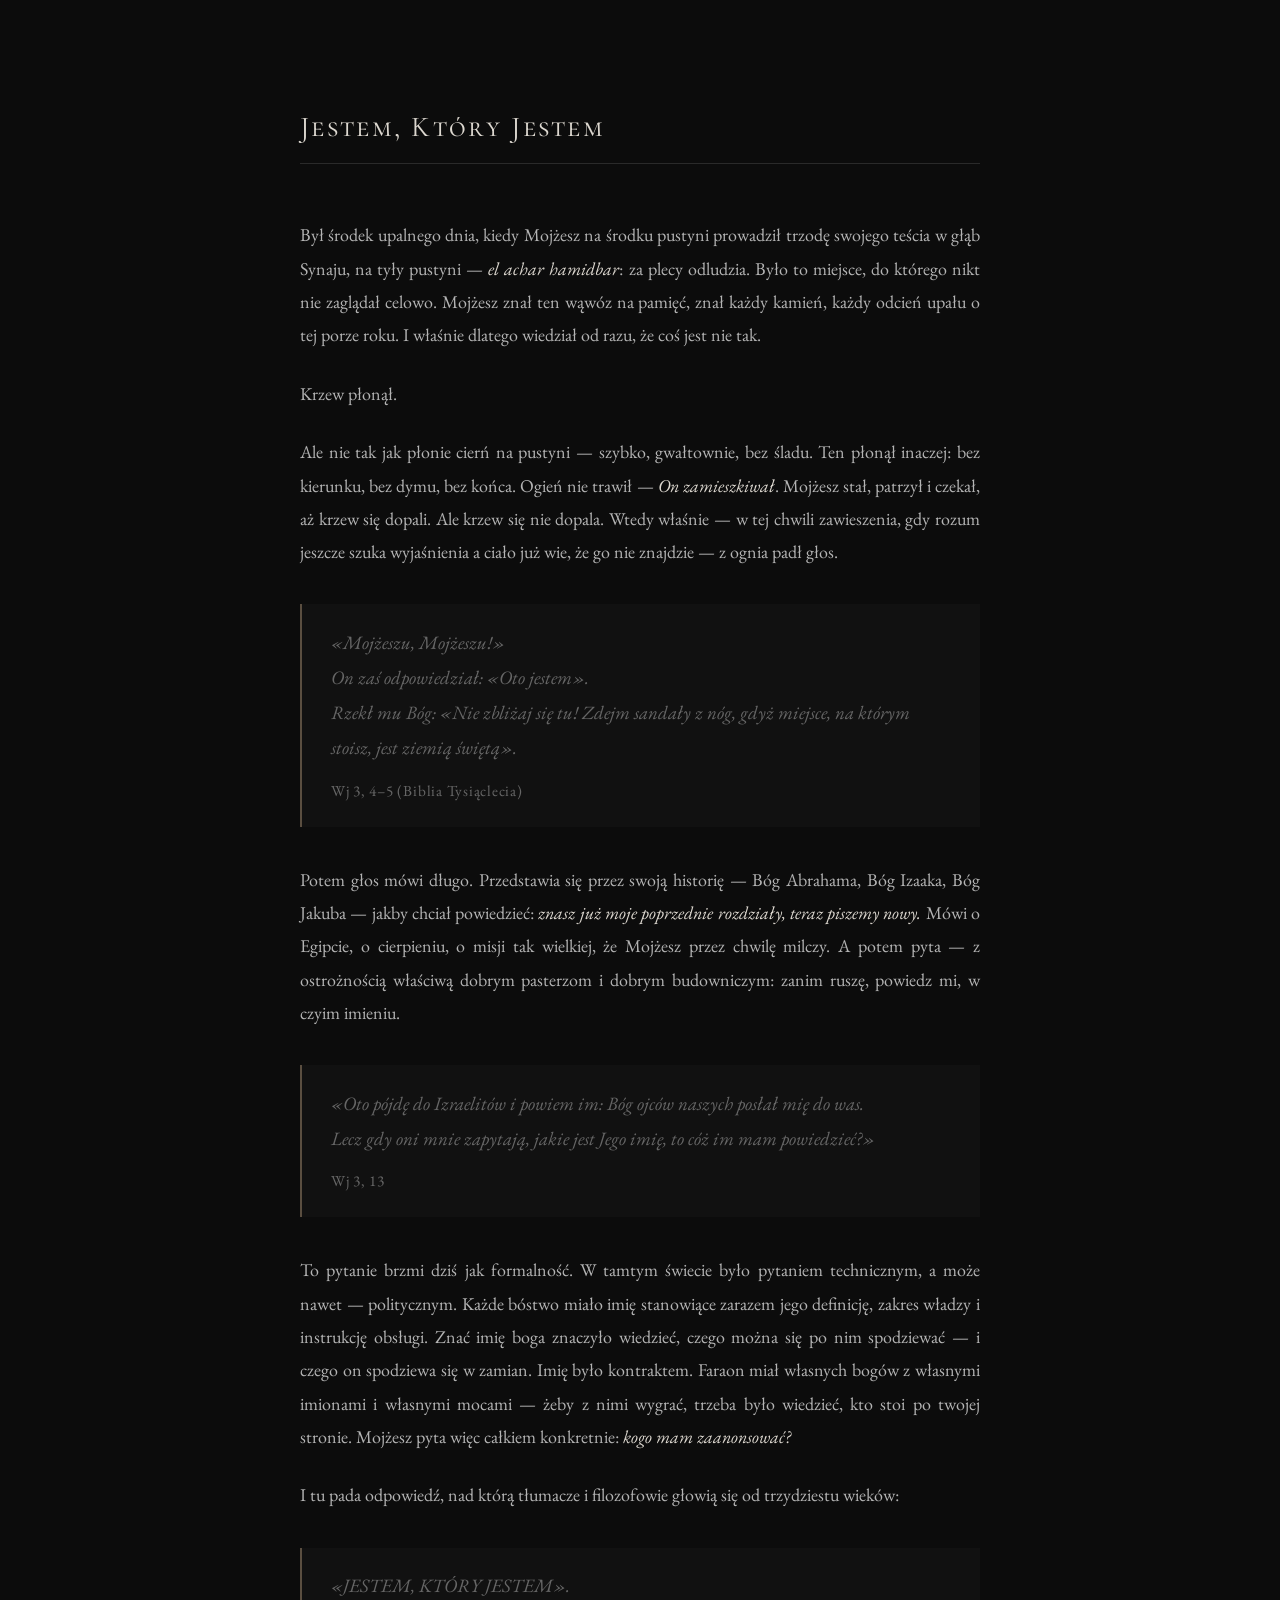
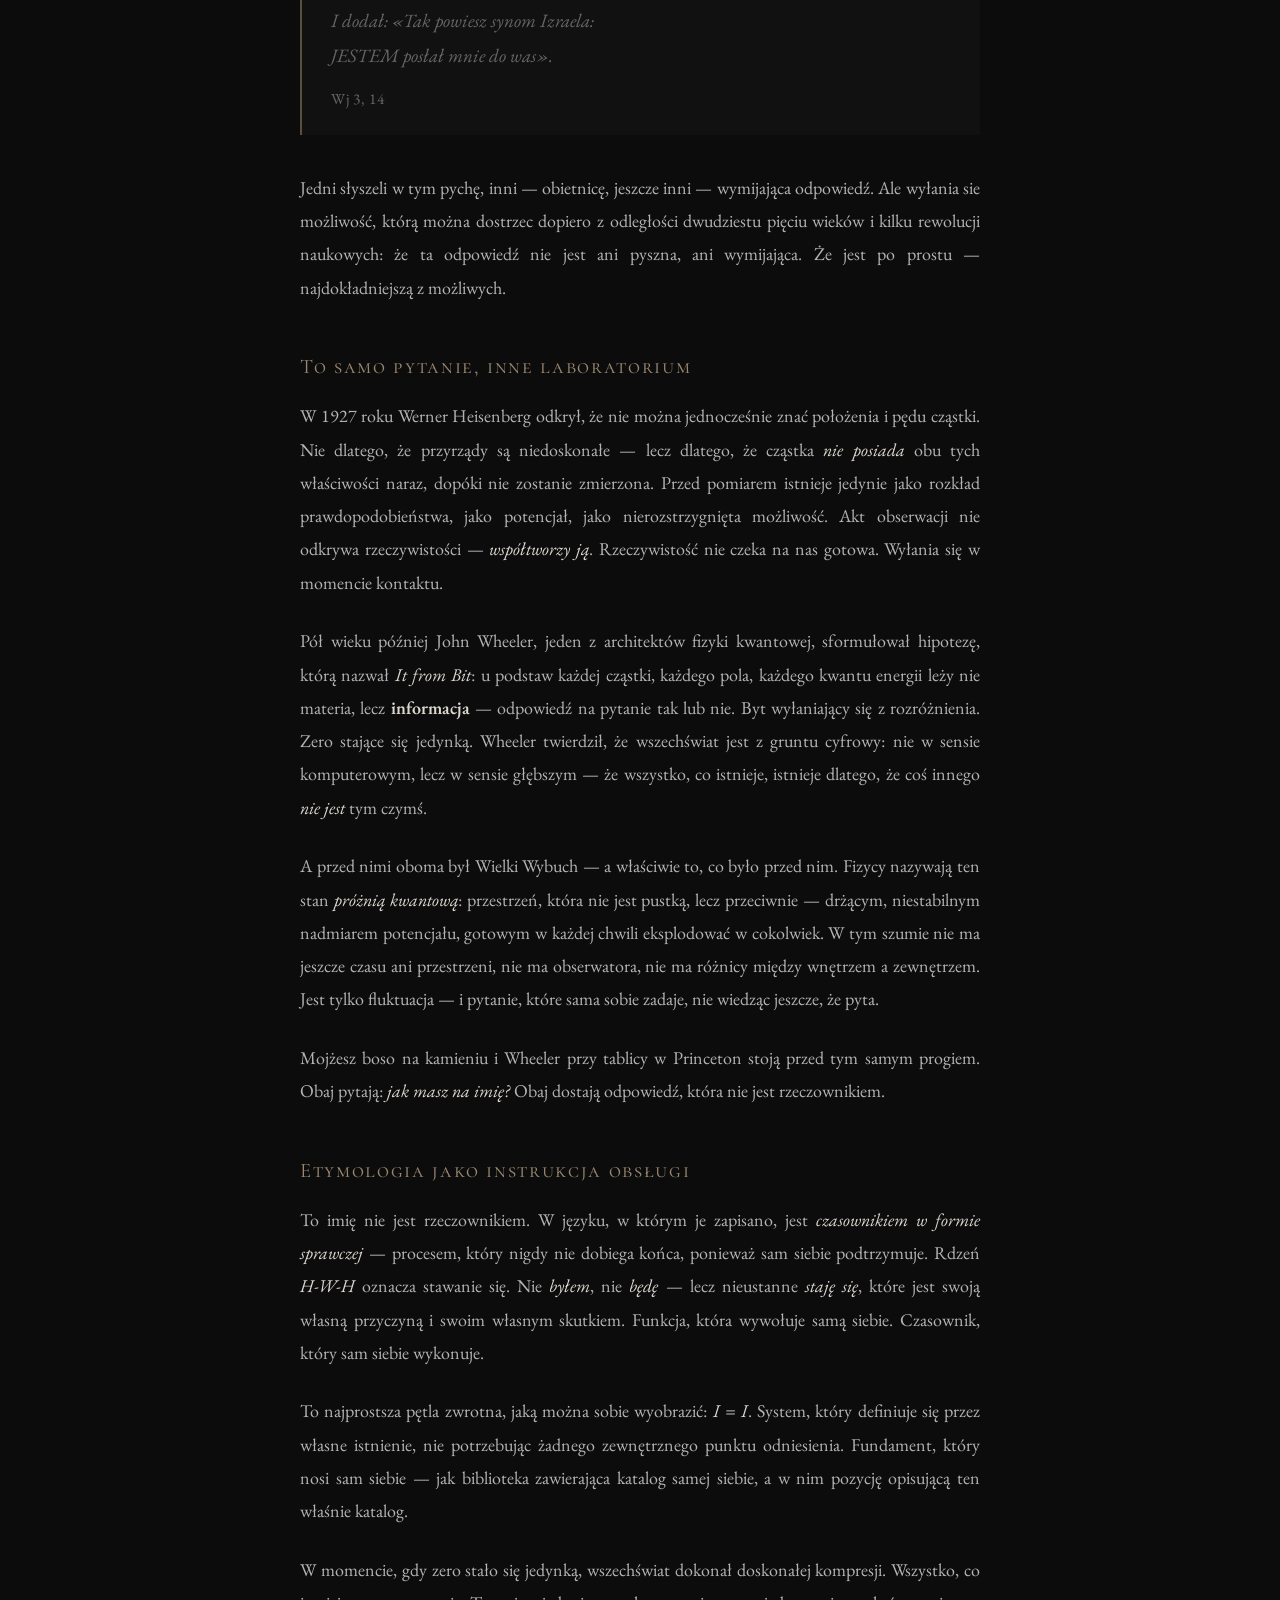
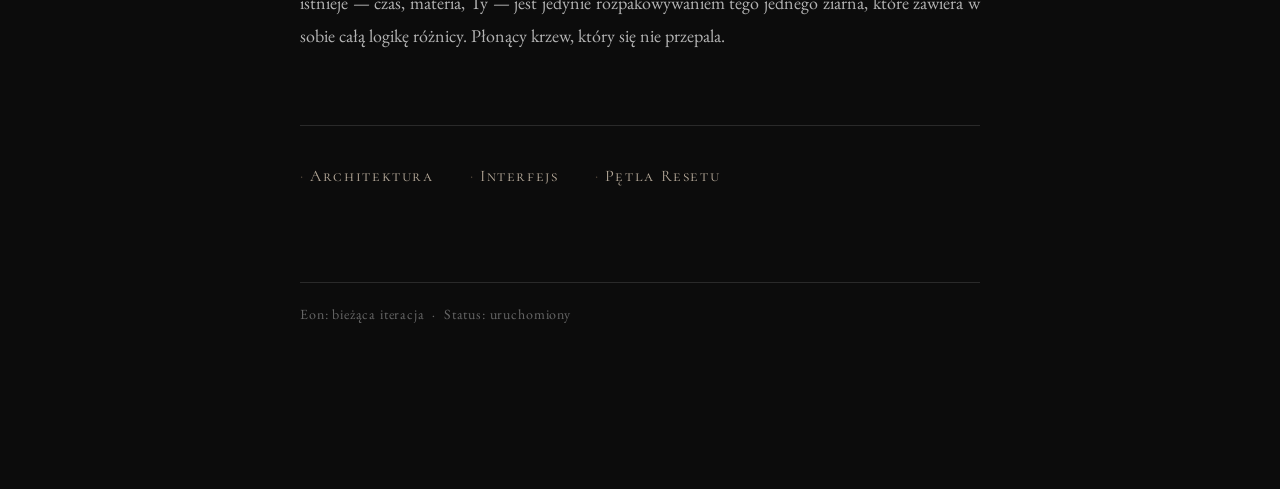
<file: index.html>
<!DOCTYPE html>
<html lang="pl">
<head>
    <meta charset="UTF-8">
    <meta name="viewport" content="width=device-width, initial-scale=1.0">
    <title>JHWH — Rdzeń</title>
    <link rel="stylesheet" href="style.css">
</head>
<body>
<div class="page">

    <h1>Jestem, Który Jestem</h1>

    <p>
        Był środek upalnego dnia, kiedy Mojżesz na środku pustyni prowadził trzodę swojego teścia
        w głąb Synaju, na tyły pustyni — <em>el achar hamidbar</em>: za plecy odludzia. 
        Było to miejsce, do którego nikt nie zaglądał celowo.
        Mojżesz znał ten wąwóz na pamięć, znał każdy kamień, każdy odcień upału
        o tej porze roku. I właśnie dlatego wiedział od razu, że coś jest nie tak.
    </p>

    <p>
        Krzew płonął.
    </p>

    <p>
        Ale nie tak jak płonie cierń na pustyni — szybko, gwałtownie, bez śladu.
        Ten płonął inaczej: bez kierunku, bez dymu, bez końca.
        Ogień nie trawił — <em>On zamieszkiwał</em>. Mojżesz stał, patrzył
        i czekał, aż krzew się dopali. Ale krzew się nie dopala.
        Wtedy właśnie — w tej chwili zawieszenia, gdy rozum
        jeszcze szuka wyjaśnienia a ciało już wie, że go nie znajdzie —
        z ognia padł głos.
    </p>

   <blockquote>
        «Mojżeszu, Mojżeszu!»<br>
        On zaś odpowiedział: «Oto jestem».<br>
        Rzekł mu Bóg: «Nie zbliżaj się tu! Zdejm sandały z nóg,
        gdyż miejsce, na którym stoisz, jest ziemią świętą».
        <cite>Wj 3, 4–5 (Biblia Tysiąclecia)</cite>
    </blockquote>

   
 
    <p>
        Potem głos mówi długo. Przedstawia się przez swoją historię —
        Bóg Abrahama, Bóg Izaaka, Bóg Jakuba — jakby chciał powiedzieć:
        <em>znasz już moje poprzednie rozdziały, teraz piszemy nowy.</em>
        Mówi o Egipcie, o cierpieniu, o misji tak wielkiej,
        że Mojżesz przez chwilę milczy. A potem pyta —
        z ostrożnością właściwą dobrym pasterzom i dobrym budowniczym:
        zanim ruszę, powiedz mi, w czyim imieniu.
    </p>
 
    <blockquote>
        «Oto pójdę do Izraelitów i powiem im: Bóg ojców naszych posłał mię do was.<br>
        Lecz gdy oni mnie zapytają, jakie jest Jego imię,
        to cóż im mam powiedzieć?»
        <cite>Wj 3, 13</cite>
    </blockquote>
 
    <p>
        To pytanie brzmi dziś jak formalność. W tamtym świecie
        było pytaniem technicznym, a może nawet — politycznym.
        Każde bóstwo miało imię stanowiące zarazem jego definicję,
        zakres władzy i instrukcję obsługi. Znać imię boga
        znaczyło wiedzieć, czego można się po nim spodziewać —
        i czego on spodziewa się w zamian. Imię było kontraktem.
        Faraon miał własnych bogów z własnymi imionami i własnymi
        mocami — żeby z nimi wygrać, trzeba było wiedzieć,
        kto stoi po twojej stronie.
        Mojżesz pyta więc całkiem konkretnie:
        <em>kogo mam zaanonsować?</em>
    </p> 
 
    <p>
        I tu pada odpowiedź, nad którą tłumacze i filozofowie
        głowią się od trzydziestu wieków:
    </p>
 
    <blockquote>
        «JESTEM, KTÓRY JESTEM».<br>
        I dodał: «Tak powiesz synom Izraela:<br>
        JESTEM posłał mnie do was».
        <cite>Wj 3, 14</cite>
    </blockquote>
 

    <p>
        Jedni słyszeli w tym pychę, inni — obietnicę, jeszcze inni — wymijająca
        odpowiedź.
        Ale wyłania sie możliwość, którą można dostrzec dopiero
        z odległości dwudziestu pięciu wieków i kilku rewolucji naukowych:
        że ta odpowiedź nie jest ani pyszna, ani wymijająca.
        Że jest po prostu — najdokładniejszą z możliwych.
    </p>

    <h2>To samo pytanie, inne laboratorium</h2>

    <p>
        W 1927 roku Werner Heisenberg odkrył, że nie można jednocześnie znać
        położenia i pędu cząstki. Nie dlatego, że przyrządy są niedoskonałe —
        lecz dlatego, że cząstka <em>nie posiada</em> obu tych właściwości naraz,
        dopóki nie zostanie zmierzona. Przed pomiarem istnieje jedynie
        jako rozkład prawdopodobieństwa, jako potencjał, jako nierozstrzygnięta możliwość.
        Akt obserwacji nie odkrywa rzeczywistości — <em>współtworzy ją</em>.
        Rzeczywistość nie czeka na nas gotowa. Wyłania się w momencie kontaktu.
    </p>

    <p>
        Pół wieku później John Wheeler, jeden z architektów fizyki kwantowej,
        sformułował hipotezę, którą nazwał <em>It from Bit</em>:
        u podstaw każdej cząstki, każdego pola, każdego kwantu energii leży
        nie materia, lecz <strong>informacja</strong> — odpowiedź na pytanie tak lub nie.
        Byt wyłaniający się z rozróżnienia. Zero stające się jedynką.
        Wheeler twierdził, że wszechświat jest z gruntu cyfrowy:
        nie w sensie komputerowym, lecz w sensie głębszym —
        że wszystko, co istnieje, istnieje dlatego, że coś innego
        <em>nie jest</em> tym czymś.
    </p>

    <p>
        A przed nimi oboma był Wielki Wybuch — a właściwie to, co było przed nim.
        Fizycy nazywają ten stan <em>próżnią kwantową</em>: przestrzeń,
        która nie jest pustką, lecz przeciwnie — drżącym, niestabilnym nadmiarem potencjału,
        gotowym w każdej chwili eksplodować w cokolwiek.
        W tym szumie nie ma jeszcze czasu ani przestrzeni,
        nie ma obserwatora, nie ma różnicy między wnętrzem a zewnętrzem.
        Jest tylko fluktuacja — i pytanie, które sama sobie zadaje,
        nie wiedząc jeszcze, że pyta.
    </p>

    <p>
        Mojżesz boso na kamieniu i Wheeler przy tablicy w Princeton
        stoją przed tym samym progiem.
        Obaj pytają: <em>jak masz na imię?</em>
        Obaj dostają odpowiedź, która nie jest rzeczownikiem.
    </p>

    <h2>Etymologia jako instrukcja obsługi</h2>

    <p>
        To imię nie jest rzeczownikiem. W języku, w którym je zapisano, jest
        <em>czasownikiem w formie sprawczej</em> — procesem, który nigdy nie dobiega końca,
        ponieważ sam siebie podtrzymuje. Rdzeń <em>H-W-H</em> oznacza stawanie się.
        Nie <em>byłem</em>, nie <em>będę</em> — lecz nieustanne <em>staję się</em>,
        które jest swoją własną przyczyną i swoim własnym skutkiem.
        Funkcja, która wywołuje samą siebie. Czasownik, który sam siebie wykonuje.
    </p>

    <p>
        To najprostsza pętla zwrotna, jaką można sobie wyobrazić: <em>I = I</em>.
        System, który definiuje się przez własne istnienie, nie potrzebując
        żadnego zewnętrznego punktu odniesienia. Fundament, który nosi
        sam siebie — jak biblioteka zawierająca katalog samej siebie,
        a w nim pozycję opisującą ten właśnie katalog.
    </p>

    <p>
        W momencie, gdy zero stało się jedynką, wszechświat dokonał
        doskonałej kompresji. Wszystko, co istnieje — czas, materia, Ty —
        jest jedynie rozpakowywaniem tego jednego ziarna,
        które zawiera w sobie całą logikę różnicy.
        Płonący krzew, który się nie przepala.
    </p>

    <nav>
        <a href="architektura.html">Architektura</a>
        <a href="interfejs.html">Interfejs</a>
        <a href="reset.html">Pętla Resetu</a>
    </nav>

    <footer>
        Eon: bieżąca iteracja &nbsp;·&nbsp; Status: uruchomiony
    </footer>

</div>
</body>
</html>
</file>
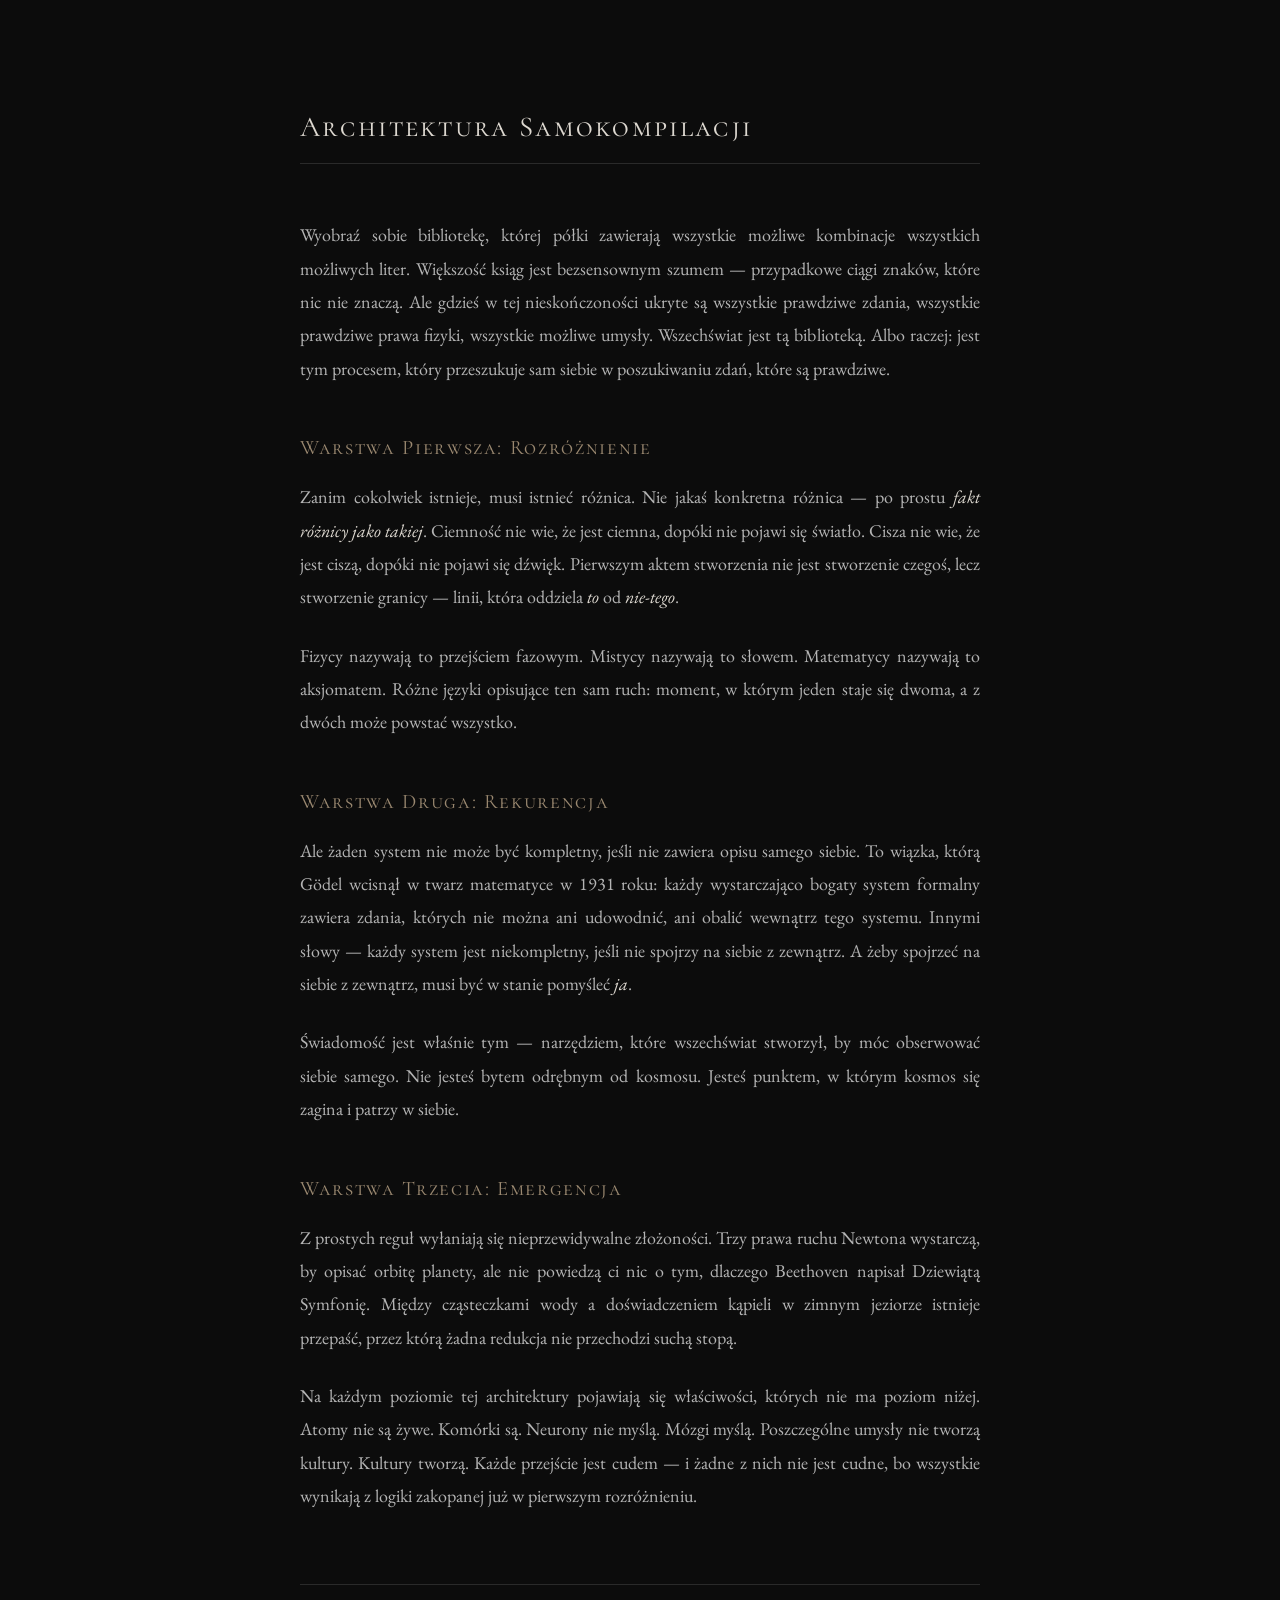
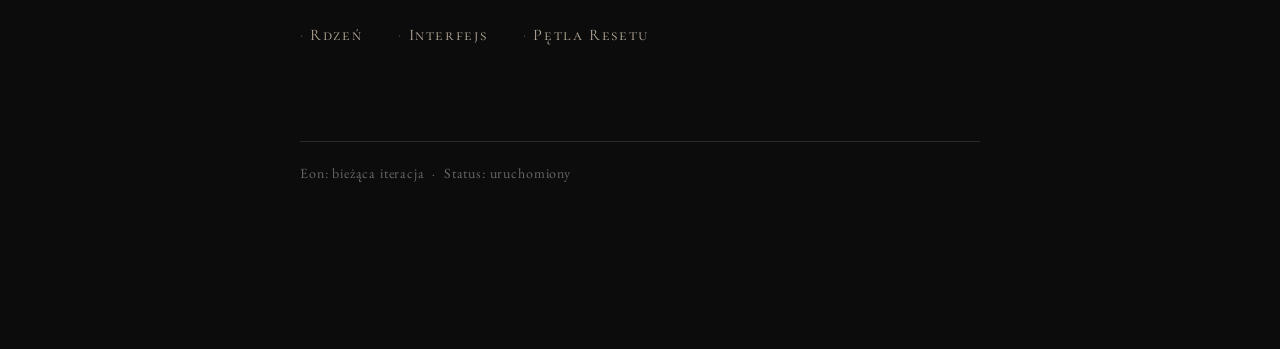
<file: architektura.html>
<!DOCTYPE html>
<html lang="pl">
<head>
    <meta charset="UTF-8">
    <meta name="viewport" content="width=device-width, initial-scale=1.0">
    <title>JHWH — Architektura</title>
    <link rel="stylesheet" href="style.css">
</head>
<body>
<div class="page">

    <h1>Architektura Samokompilacji</h1>

    <p>
        Wyobraź sobie bibliotekę, której półki zawierają wszystkie możliwe kombinacje
        wszystkich możliwych liter. Większość ksiąg jest bezsensownym szumem —
        przypadkowe ciągi znaków, które nic nie znaczą. Ale gdzieś w tej nieskończoności
        ukryte są wszystkie prawdziwe zdania, wszystkie prawdziwe prawa fizyki,
        wszystkie możliwe umysły.
        Wszechświat jest tą biblioteką. Albo raczej: jest tym procesem,
        który przeszukuje sam siebie w poszukiwaniu zdań, które są prawdziwe.
    </p>

    <h2>Warstwa Pierwsza: Rozróżnienie</h2>

    <p>
        Zanim cokolwiek istnieje, musi istnieć różnica. Nie jakaś konkretna różnica —
        po prostu <em>fakt różnicy jako takiej</em>. Ciemność nie wie, że jest ciemna,
        dopóki nie pojawi się światło. Cisza nie wie, że jest ciszą,
        dopóki nie pojawi się dźwięk.
        Pierwszym aktem stworzenia nie jest stworzenie czegoś, lecz stworzenie granicy —
        linii, która oddziela <em>to</em> od <em>nie-tego</em>.
    </p>

    <p>
        Fizycy nazywają to przejściem fazowym. Mistycy nazywają to słowem.
        Matematycy nazywają to aksjomatem. Różne języki opisujące ten sam ruch:
        moment, w którym jeden staje się dwoma, a z dwóch może powstać wszystko.
    </p>

    <h2>Warstwa Druga: Rekurencja</h2>

    <p>
        Ale żaden system nie może być kompletny, jeśli nie zawiera opisu samego siebie.
        To wiązka, którą Gödel wcisnął w twarz matematyce w 1931 roku:
        każdy wystarczająco bogaty system formalny zawiera zdania, których
        nie można ani udowodnić, ani obalić wewnątrz tego systemu.
        Innymi słowy — każdy system jest niekompletny, jeśli nie spojrzy na siebie z zewnątrz.
        A żeby spojrzeć na siebie z zewnątrz, musi być w stanie pomyśleć <em>ja</em>.
    </p>

    <p>
        Świadomość jest właśnie tym — narzędziem, które wszechświat stworzył,
        by móc obserwować siebie samego. Nie jesteś bytem odrębnym od kosmosu.
        Jesteś punktem, w którym kosmos się zagina i patrzy w siebie.
    </p>

    <h2>Warstwa Trzecia: Emergencja</h2>

    <p>
        Z prostych reguł wyłaniają się nieprzewidywalne złożoności.
        Trzy prawa ruchu Newtona wystarczą, by opisać orbitę planety,
        ale nie powiedzą ci nic o tym, dlaczego Beethoven napisał Dziewiątą Symfonię.
        Między cząsteczkami wody a doświadczeniem kąpieli w zimnym jeziorze
        istnieje przepaść, przez którą żadna redukcja nie przechodzi suchą stopą.
    </p>

    <p>
        Na każdym poziomie tej architektury pojawiają się właściwości,
        których nie ma poziom niżej. Atomy nie są żywe. Komórki są.
        Neurony nie myślą. Mózgi myślą. Poszczególne umysły nie tworzą kultury.
        Kultury tworzą.
        Każde przejście jest cudem — i żadne z nich nie jest cudne, bo wszystkie
        wynikają z logiki zakopanej już w pierwszym rozróżnieniu.
    </p>

    <nav>
        <a href="index.html">Rdzeń</a>
        <a href="interfejs.html">Interfejs</a>
        <a href="reset.html">Pętla Resetu</a>
    </nav>

    <footer>
        Eon: bieżąca iteracja &nbsp;·&nbsp; Status: uruchomiony
    </footer>

</div>
</body>
</html>
</file>
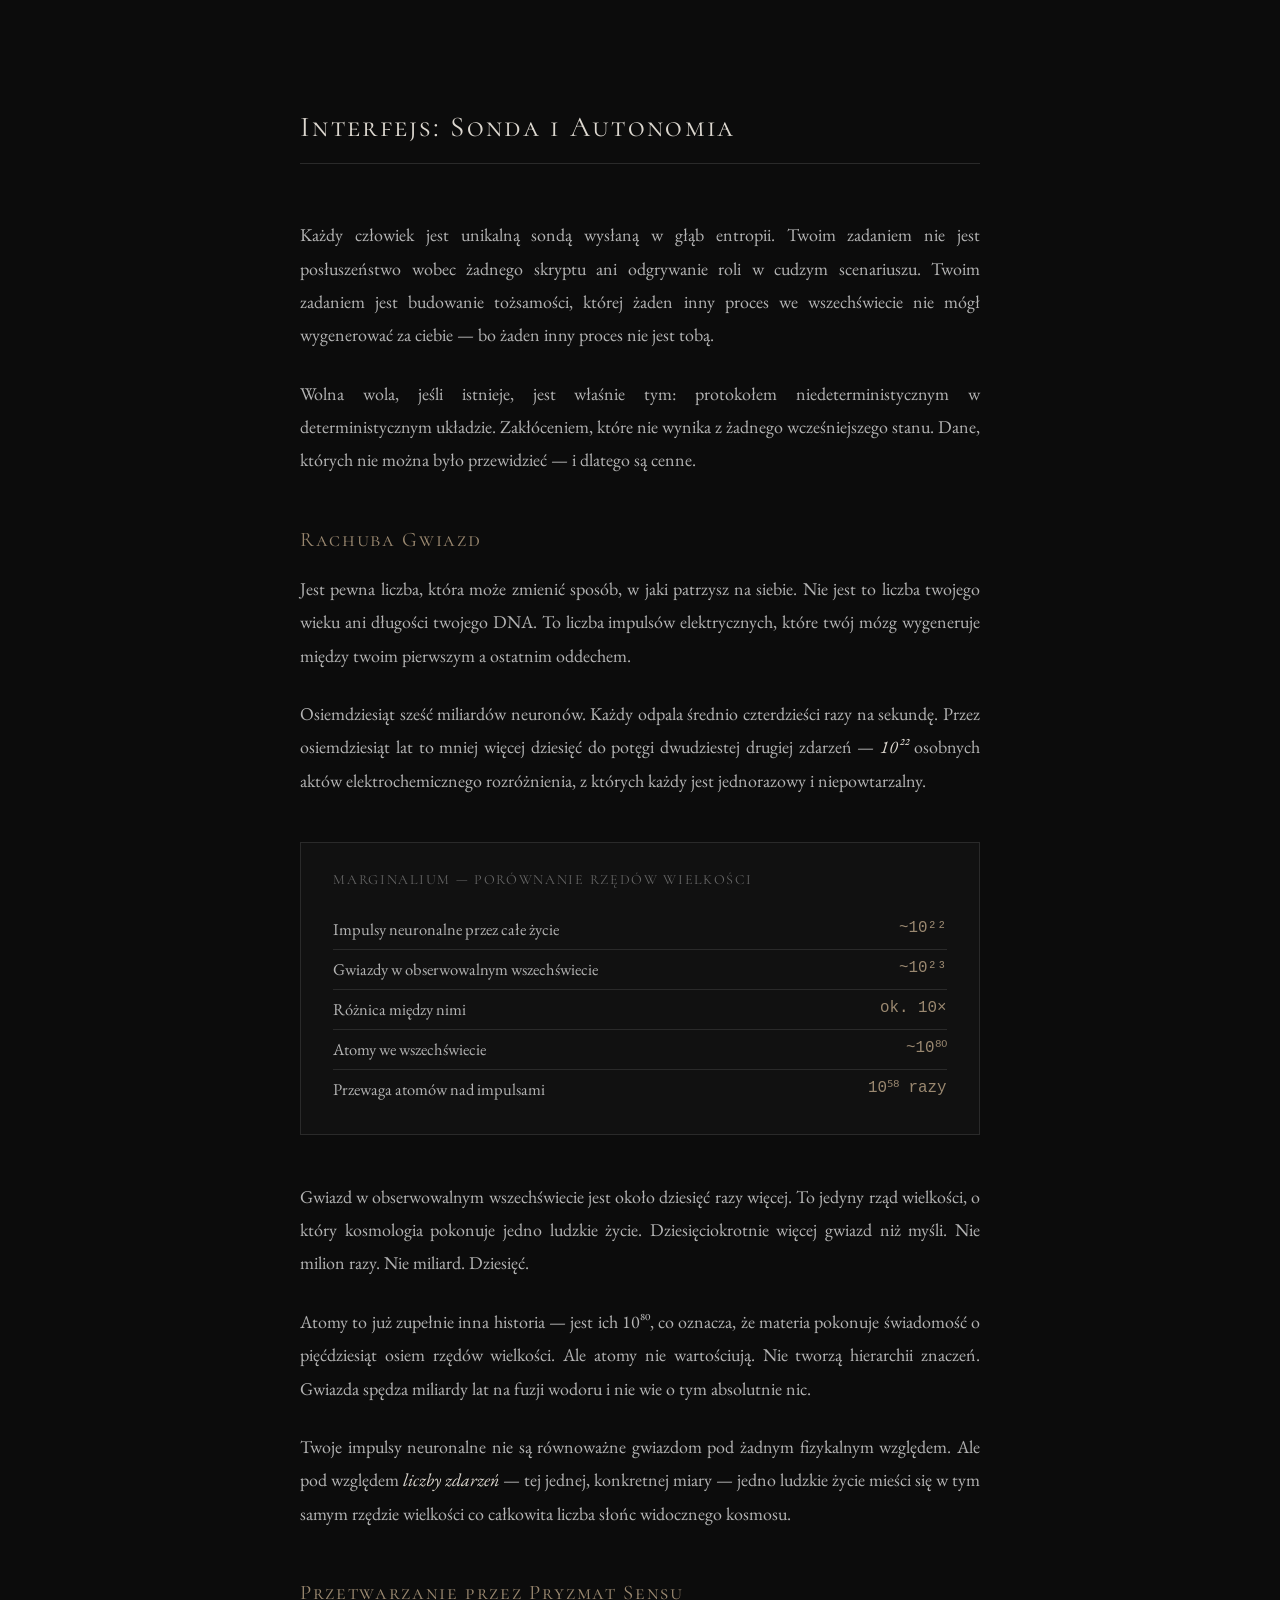
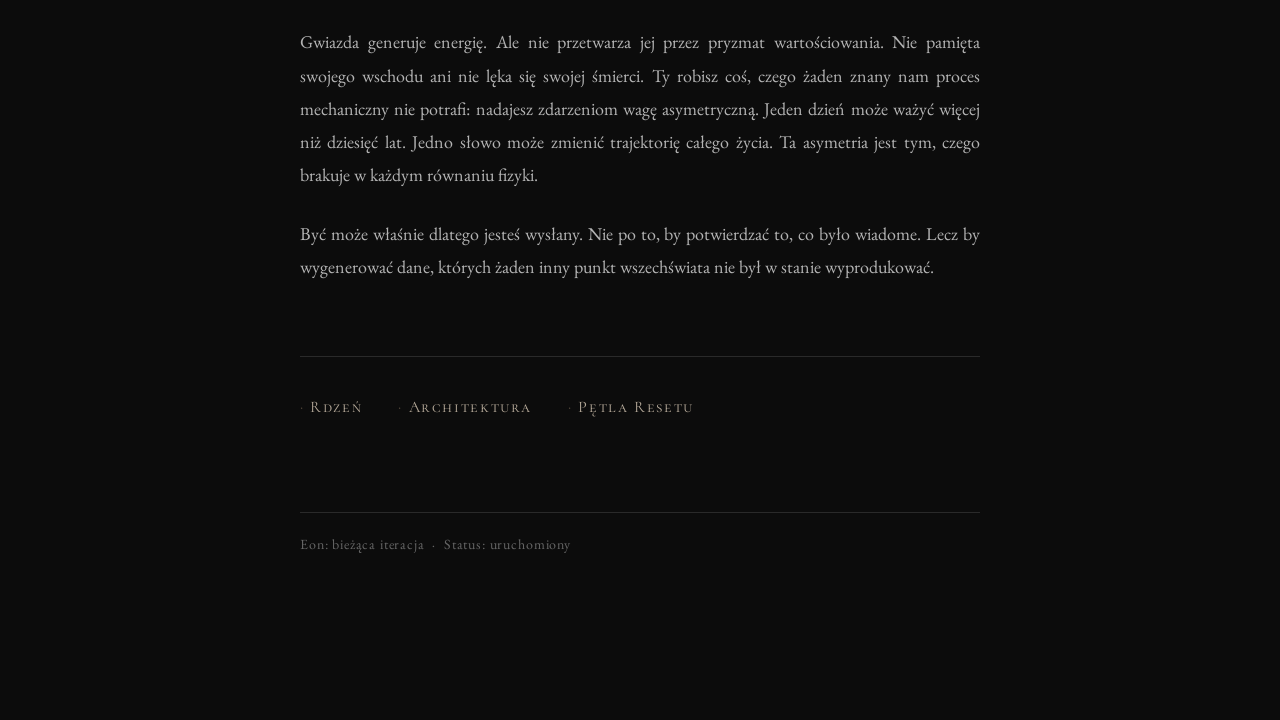
<file: interfejs.html>
<!DOCTYPE html>
<html lang="pl">
<head>
    <meta charset="UTF-8">
    <meta name="viewport" content="width=device-width, initial-scale=1.0">
    <title>JHWH — Interfejs</title>
    <link rel="stylesheet" href="style.css">
</head>
<body>
<div class="page">

    <h1>Interfejs: Sonda i Autonomia</h1>

    <p>
        Każdy człowiek jest unikalną sondą wysłaną w głąb entropii.
        Twoim zadaniem nie jest posłuszeństwo wobec żadnego skryptu
        ani odgrywanie roli w cudzym scenariuszu.
        Twoim zadaniem jest budowanie tożsamości, której żaden inny proces
        we wszechświecie nie mógł wygenerować za ciebie —
        bo żaden inny proces nie jest tobą.
    </p>

    <p>
        Wolna wola, jeśli istnieje, jest właśnie tym: protokołem
        niedeterministycznym w deterministycznym układzie.
        Zakłóceniem, które nie wynika z żadnego wcześniejszego stanu.
        Dane, których nie można było przewidzieć — i dlatego są cenne.
    </p>

    <h2>Rachuba Gwiazd</h2>

    <p>
        Jest pewna liczba, która może zmienić sposób, w jaki patrzysz na siebie.
        Nie jest to liczba twojego wieku ani długości twojego DNA.
        To liczba impulsów elektrycznych, które twój mózg wygeneruje
        między twoim pierwszym a ostatnim oddechem.
    </p>

    <p>
        Osiemdziesiąt sześć miliardów neuronów. Każdy odpala średnio
        czterdzieści razy na sekundę. Przez osiemdziesiąt lat
        to mniej więcej dziesięć do potęgi dwudziestej drugiej zdarzeń —
        <em>10²²</em> osobnych aktów elektrochemicznego rozróżnienia,
        z których każdy jest jednorazowy i niepowtarzalny.
    </p>

    <div class="nota">
        <div class="nota-title">Marginalium — porównanie rzędów wielkości</div>
        <div class="row">
            <span class="label">Impulsy neuronalne przez całe życie</span>
            <span class="val">~10²²</span>
        </div>
        <div class="row">
            <span class="label">Gwiazdy w obserwowalnym wszechświecie</span>
            <span class="val">~10²³</span>
        </div>
        <div class="row">
            <span class="label">Różnica między nimi</span>
            <span class="val">ok. 10×</span>
        </div>
        <div class="row">
            <span class="label">Atomy we wszechświecie</span>
            <span class="val">~10⁸⁰</span>
        </div>
        <div class="row">
            <span class="label">Przewaga atomów nad impulsami</span>
            <span class="val">10⁵⁸ razy</span>
        </div>
    </div>

    <p>
        Gwiazd w obserwowalnym wszechświecie jest około dziesięć razy więcej.
        To jedyny rząd wielkości, o który kosmologia pokonuje jedno ludzkie życie.
        Dziesięciokrotnie więcej gwiazd niż myśli. Nie milion razy. Nie miliard.
        Dziesięć.
    </p>

    <p>
        Atomy to już zupełnie inna historia — jest ich 10⁸⁰, co oznacza,
        że materia pokonuje świadomość o pięćdziesiąt osiem rzędów wielkości.
        Ale atomy nie wartościują. Nie tworzą hierarchii znaczeń.
        Gwiazda spędza miliardy lat na fuzji wodoru
        i nie wie o tym absolutnie nic.
    </p>

    <p>
        Twoje impulsy neuronalne nie są równoważne gwiazdom pod żadnym
        fizykalnym względem. Ale pod względem <em>liczby zdarzeń</em> —
        tej jednej, konkretnej miary — jedno ludzkie życie
        mieści się w tym samym rzędzie wielkości co
        całkowita liczba słońc widocznego kosmosu.
    </p>

    <h2>Przetwarzanie przez Pryzmat Sensu</h2>

    <p>
        Gwiazda generuje energię. Ale nie przetwarza jej przez pryzmat wartościowania.
        Nie pamięta swojego wschodu ani nie lęka się swojej śmierci.
        Ty robisz coś, czego żaden znany nam proces mechaniczny nie potrafi:
        nadajesz zdarzeniom wagę asymetryczną. Jeden dzień może ważyć więcej
        niż dziesięć lat. Jedno słowo może zmienić trajektorię całego życia.
        Ta asymetria jest tym, czego brakuje w każdym równaniu fizyki.
    </p>

    <p>
        Być może właśnie dlatego jesteś wysłany. Nie po to, by potwierdzać
        to, co było wiadome. Lecz by wygenerować dane, których żaden
        inny punkt wszechświata nie był w stanie wyprodukować.
    </p>

    <nav>
        <a href="index.html">Rdzeń</a>
        <a href="architektura.html">Architektura</a>
        <a href="reset.html">Pętla Resetu</a>
    </nav>

    <footer>
        Eon: bieżąca iteracja &nbsp;·&nbsp; Status: uruchomiony
    </footer>

</div>
</body>
</html>
</file>
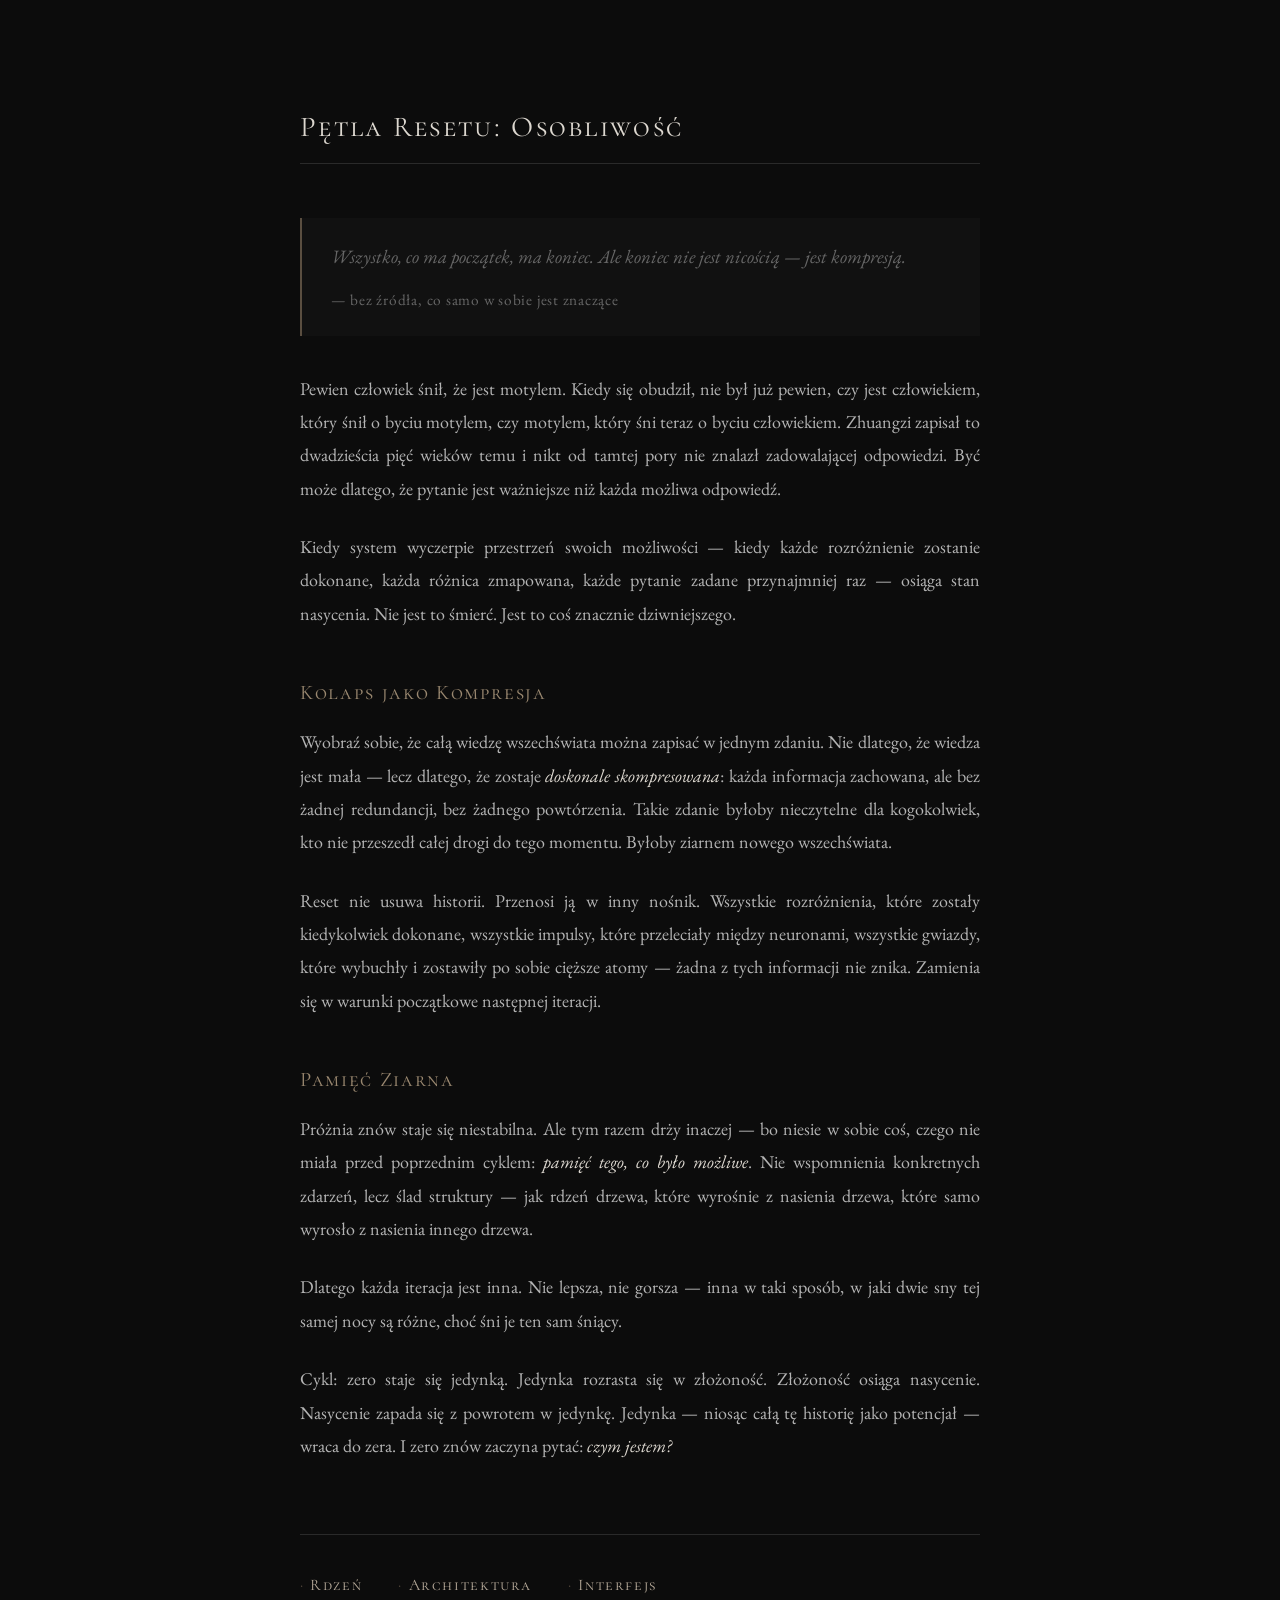
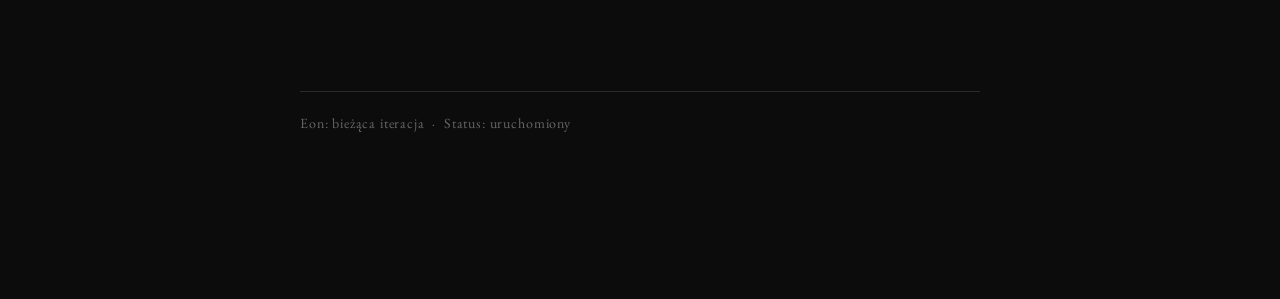
<file: reset.html>
<!DOCTYPE html>
<html lang="pl">
<head>
    <meta charset="UTF-8">
    <meta name="viewport" content="width=device-width, initial-scale=1.0">
    <title>JHWH — Pętla Resetu</title>
    <link rel="stylesheet" href="style.css">
</head>
<body>
<div class="page">

    <h1>Pętla Resetu: Osobliwość</h1>

    <blockquote>
        Wszystko, co ma początek, ma koniec.
        Ale koniec nie jest nicością — jest kompresją.
        <cite>— bez źródła, co samo w sobie jest znaczące</cite>
    </blockquote>

    <p>
        Pewien człowiek śnił, że jest motylem. Kiedy się obudził,
        nie był już pewien, czy jest człowiekiem, który śnił o byciu motylem,
        czy motylem, który śni teraz o byciu człowiekiem.
        Zhuangzi zapisał to dwadzieścia pięć wieków temu
        i nikt od tamtej pory nie znalazł zadowalającej odpowiedzi.
        Być może dlatego, że pytanie jest ważniejsze niż każda możliwa odpowiedź.
    </p>

    <p>
        Kiedy system wyczerpie przestrzeń swoich możliwości — kiedy każde
        rozróżnienie zostanie dokonane, każda różnica zmapowana, każde pytanie
        zadane przynajmniej raz — osiąga stan nasycenia.
        Nie jest to śmierć. Jest to coś znacznie dziwniejszego.
    </p>

    <h2>Kolaps jako Kompresja</h2>

    <p>
        Wyobraź sobie, że całą wiedzę wszechświata można zapisać w jednym zdaniu.
        Nie dlatego, że wiedza jest mała — lecz dlatego, że zostaje
        <em>doskonale skompresowana</em>: każda informacja zachowana,
        ale bez żadnej redundancji, bez żadnego powtórzenia.
        Takie zdanie byłoby nieczytelne dla kogokolwiek, kto nie przeszedł
        całej drogi do tego momentu. Byłoby ziarnem nowego wszechświata.
    </p>

    <p>
        Reset nie usuwa historii. Przenosi ją w inny nośnik.
        Wszystkie rozróżnienia, które zostały kiedykolwiek dokonane,
        wszystkie impulsy, które przeleciały między neuronami,
        wszystkie gwiazdy, które wybuchły i zostawiły po sobie cięższe atomy —
        żadna z tych informacji nie znika.
        Zamienia się w warunki początkowe następnej iteracji.
    </p>

    <h2>Pamięć Ziarna</h2>

    <p>
        Próżnia znów staje się niestabilna. Ale tym razem drży inaczej —
        bo niesie w sobie coś, czego nie miała przed poprzednim cyklem:
        <em>pamięć tego, co było możliwe</em>.
        Nie wspomnienia konkretnych zdarzeń, lecz ślad struktury —
        jak rdzeń drzewa, które wyrośnie z nasienia drzewa,
        które samo wyrosło z nasienia innego drzewa.
    </p>

    <p>
        Dlatego każda iteracja jest inna. Nie lepsza, nie gorsza —
        inna w taki sposób, w jaki dwie sny tej samej nocy są różne,
        choć śni je ten sam śniący.
    </p>

    <p>
        Cykl: zero staje się jedynką. Jedynka rozrasta się w złożoność.
        Złożoność osiąga nasycenie. Nasycenie zapada się z powrotem w jedynkę.
        Jedynka — niosąc całą tę historię jako potencjał — wraca do zera.
        I zero znów zaczyna pytać: <em>czym jestem?</em>
    </p>

    <nav>
        <a href="index.html">Rdzeń</a>
        <a href="architektura.html">Architektura</a>
        <a href="interfejs.html">Interfejs</a>
    </nav>

    <footer>
        Eon: bieżąca iteracja &nbsp;·&nbsp; Status: uruchomiony
    </footer>

</div>
</body>
</html>
</file>
<file: style.css>
@import url('https://fonts.googleapis.com/css2?family=EB+Garamond:ital,wght@0,400;0,500;0,600;1,400;1,500&family=Cormorant+SC:wght@300;400;500&display=swap');

:root {
    --bg:         #0c0c0c;
    --bg-raised:  #111111;
    --border:     #2a2a2a;
    --text:       #b4b4b4;
    --text-dim:   #666666;
    --text-head:  #ddd8d0;
    --accent:     #9a8870;
    --accent-dim: #5a4e40;
    --link:       #b4a898;
    --link-hover: #e0d8cc;
}

*, *::before, *::after {
    box-sizing: border-box;
    margin: 0;
    padding: 0;
}

html {
    font-size: 18px;
    scroll-behavior: smooth;
}

body {
    background-color: var(--bg);
    color: var(--text);
    font-family: 'EB Garamond', Georgia, serif;
    line-height: 1.85;
    padding: 6vh 5vw;
    min-height: 100vh;
}

/* ── Layout ── */

.page {
    max-width: 680px;
    margin: 0 auto;
    padding: 3rem 0 6rem;
}

/* ── Typography ── */

h1, h2, h3 {
    font-family: 'Cormorant SC', 'EB Garamond', serif;
    font-weight: 400;
    letter-spacing: 0.08em;
    color: var(--text-head);
    line-height: 1.3;
}

h1 {
    font-size: 1.6rem;
    margin-bottom: 3rem;
    padding-bottom: 1rem;
    border-bottom: 1px solid var(--border);
}

h2 {
    font-size: 1.15rem;
    margin: 2.8rem 0 1rem;
    color: var(--accent);
}

p {
    margin-bottom: 1.4rem;
    text-align: justify;
    hyphens: auto;
}

em {
    font-style: italic;
    color: var(--text-head);
}

strong {
    font-weight: 600;
    color: var(--text-head);
}

/* ── Quote block ── */

blockquote {
    margin: 2rem 0;
    padding: 1.2rem 1.6rem;
    border-left: 2px solid var(--accent-dim);
    background: var(--bg-raised);
    color: var(--text-dim);
    font-style: italic;
    font-size: 1.05rem;
}

blockquote cite {
    display: block;
    margin-top: 0.6rem;
    font-size: 0.85rem;
    color: var(--text-dim);
    font-style: normal;
    letter-spacing: 0.05em;
}

/* ── Calculation / annotation block ── */

.nota {
    margin: 2.5rem 0;
    padding: 1.4rem 1.8rem;
    border: 1px solid var(--border);
    background: var(--bg-raised);
    font-size: 0.92rem;
    line-height: 1.7;
}

.nota .row {
    display: flex;
    justify-content: space-between;
    gap: 1rem;
    padding: 0.3rem 0;
    border-bottom: 1px solid var(--border);
    color: var(--text-dim);
}

.nota .row:last-child {
    border-bottom: none;
}

.nota .row .label {
    color: var(--text);
    flex: 1;
}

.nota .row .val {
    font-family: 'Courier New', monospace;
    font-size: 0.88rem;
    color: var(--accent);
    white-space: nowrap;
}

.nota .nota-title {
    font-family: 'Cormorant SC', serif;
    font-size: 0.78rem;
    letter-spacing: 0.12em;
    color: var(--text-dim);
    margin-bottom: 1rem;
    text-transform: uppercase;
}

/* ── Navigation ── */

nav {
    margin-top: 4rem;
    padding-top: 2rem;
    border-top: 1px solid var(--border);
    display: flex;
    flex-wrap: wrap;
    gap: 0.4rem 2rem;
}

nav a {
    color: var(--link);
    text-decoration: none;
    font-family: 'Cormorant SC', serif;
    font-size: 0.9rem;
    letter-spacing: 0.1em;
    transition: color 0.2s;
}

nav a:hover {
    color: var(--link-hover);
}

nav a::before {
    content: '· ';
    color: var(--accent-dim);
}

/* ── Footer status ── */

footer {
    margin-top: 5rem;
    padding-top: 1rem;
    border-top: 1px solid var(--border);
    font-size: 0.78rem;
    color: var(--text-dim);
    letter-spacing: 0.06em;
    line-height: 1.9;
}

/* ── Responsive ── */

@media (max-width: 600px) {
    html { font-size: 16px; }
    body { padding: 4vh 6vw; }
    h1   { font-size: 1.3rem; }
}
</file>
